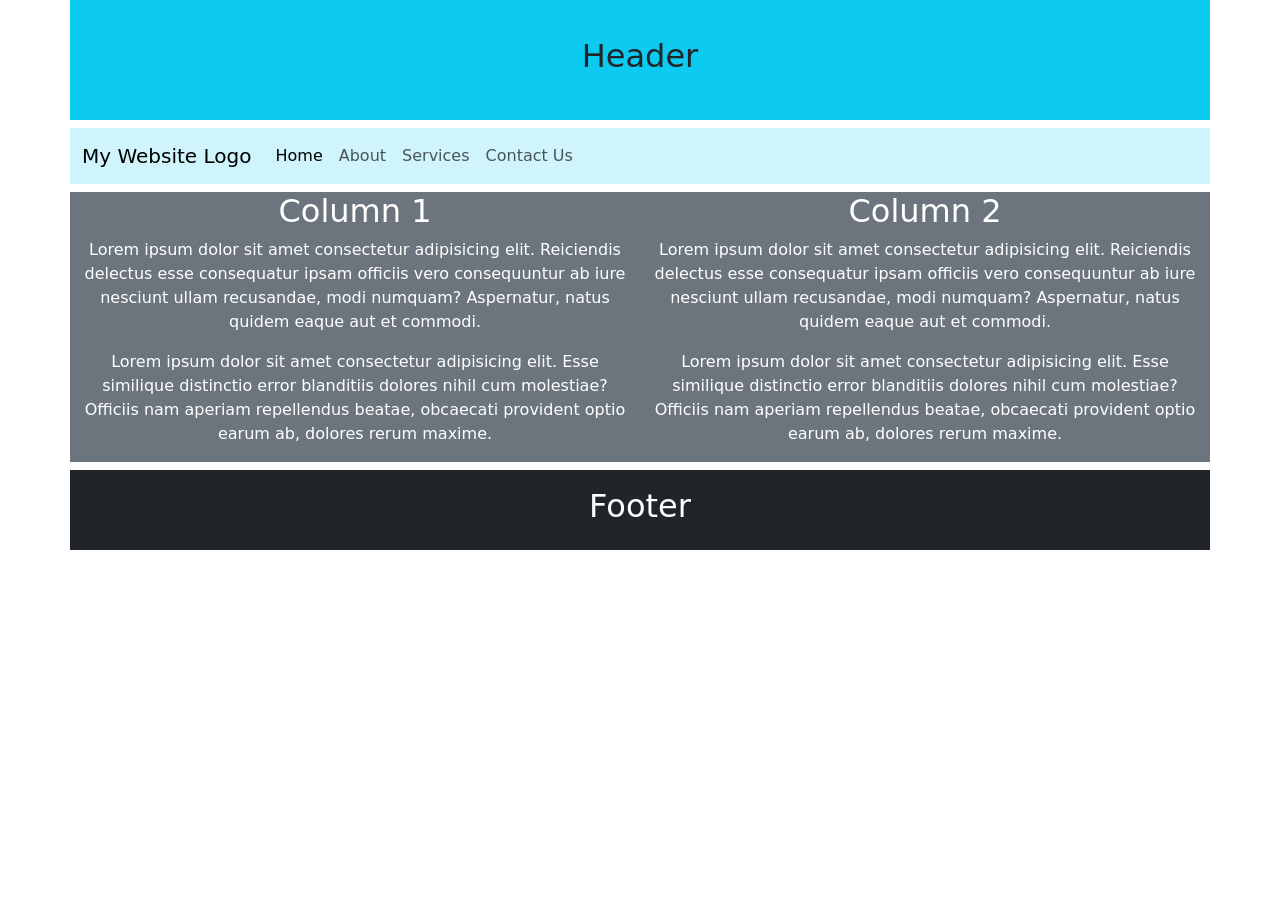
<file: exp 01/index.html>
<!doctype html>
<html lang="en">
  <head>
    <meta charset="utf-8">
    <meta name="viewport" content="width=device-width, initial-scale=1">
    <title>Bootstrap Experiment 01</title>
    <link href="https://cdn.jsdelivr.net/npm/bootstrap@5.3.8/dist/css/bootstrap.min.css" rel="stylesheet" integrity="sha384-sRIl4kxILFvY47J16cr9ZwB07vP4J8+LH7qKQnuqkuIAvNWLzeN8tE5YBujZqJLB" crossorigin="anonymous">
  </head>
  <body>
   <div class="container">
      <!--first row header-->
      <div class="row bg-info text-center align-items-center" style="height: 120px;">
        <div class="col-lg-12">
            <h2>Header</h2>
        </div>
      </div>
      <!--first row header end-->

      <!--second row navigation-->
      <div class="row my-2">
        <div class="col-lg-12 p-0 m-0">
            <nav class="navbar navbar-expand-lg bg-info-subtle">
  <div class="container-fluid">
    <a class="navbar-brand" href="#">My Website Logo</a>
    <button class="navbar-toggler" type="button" data-bs-toggle="collapse" data-bs-target="#navbarNav" aria-controls="navbarNav" aria-expanded="false" aria-label="Toggle navigation">
      <span class="navbar-toggler-icon"></span>
    </button>
    <div class="collapse navbar-collapse" id="navbarNav">
      <ul class="navbar-nav">
        <li class="nav-item">
          <a class="nav-link active" aria-current="page" href="#">Home</a>
        </li>
        <li class="nav-item">
          <a class="nav-link" href="#">About</a>
        </li>
        <li class="nav-item">
          <a class="nav-link" href="#">Services</a>
        </li>
        <li class="nav-item">
          <a class="nav-link" href="">Contact Us</a>
        </li>
      </ul>
    </div>
  </div>
</nav>
        </div>
      </div>
      <!--second row navigation end-->

      <!--third row main content-->
      <div class="row text-center mb-2 gy-2" style="height: auto;">
        <div class="col-lg-6 text-bg-secondary h-100">
            <h2>Column 1</h2>
            <p>Lorem ipsum dolor sit amet consectetur adipisicing elit. Reiciendis delectus esse consequatur ipsam officiis vero consequuntur ab iure nesciunt ullam recusandae, modi numquam? Aspernatur, natus quidem eaque aut et commodi.</p>
            <p>Lorem ipsum dolor sit amet consectetur adipisicing elit. Esse similique distinctio error blanditiis dolores nihil cum molestiae? Officiis nam aperiam repellendus beatae, obcaecati provident optio earum ab, dolores rerum maxime.</p>
        </div>
        <div class="col-lg-6 text-bg-secondary h-100">
            <h2>Column 2</h2>
            <p>Lorem ipsum dolor sit amet consectetur adipisicing elit. Reiciendis delectus esse consequatur ipsam officiis vero consequuntur ab iure nesciunt ullam recusandae, modi numquam? Aspernatur, natus quidem eaque aut et commodi.</p>
            <p>Lorem ipsum dolor sit amet consectetur adipisicing elit. Esse similique distinctio error blanditiis dolores nihil cum molestiae? Officiis nam aperiam repellendus beatae, obcaecati provident optio earum ab, dolores rerum maxime.</p>
        </div>
      </div>
      <!--third row main content end-->
   <!--fourth row footer-->

   <div class="row text-bg-dark text-center align-items-center" style="height: 80px;">
    <div class="col-lg-12">
        <h2>Footer</h2>
    </div>
   </div>
   <!--footer end-->


   </div><!--container end-->
    



    <script src="https://cdn.jsdelivr.net/npm/bootstrap@5.3.8/dist/js/bootstrap.bundle.min.js" integrity="sha384-FKyoEForCGlyvwx9Hj09JcYn3nv7wiPVlz7YYwJrWVcXK/BmnVDxM+D2scQbITxI" crossorigin="anonymous"></script>
  </body>
</html>
</file>
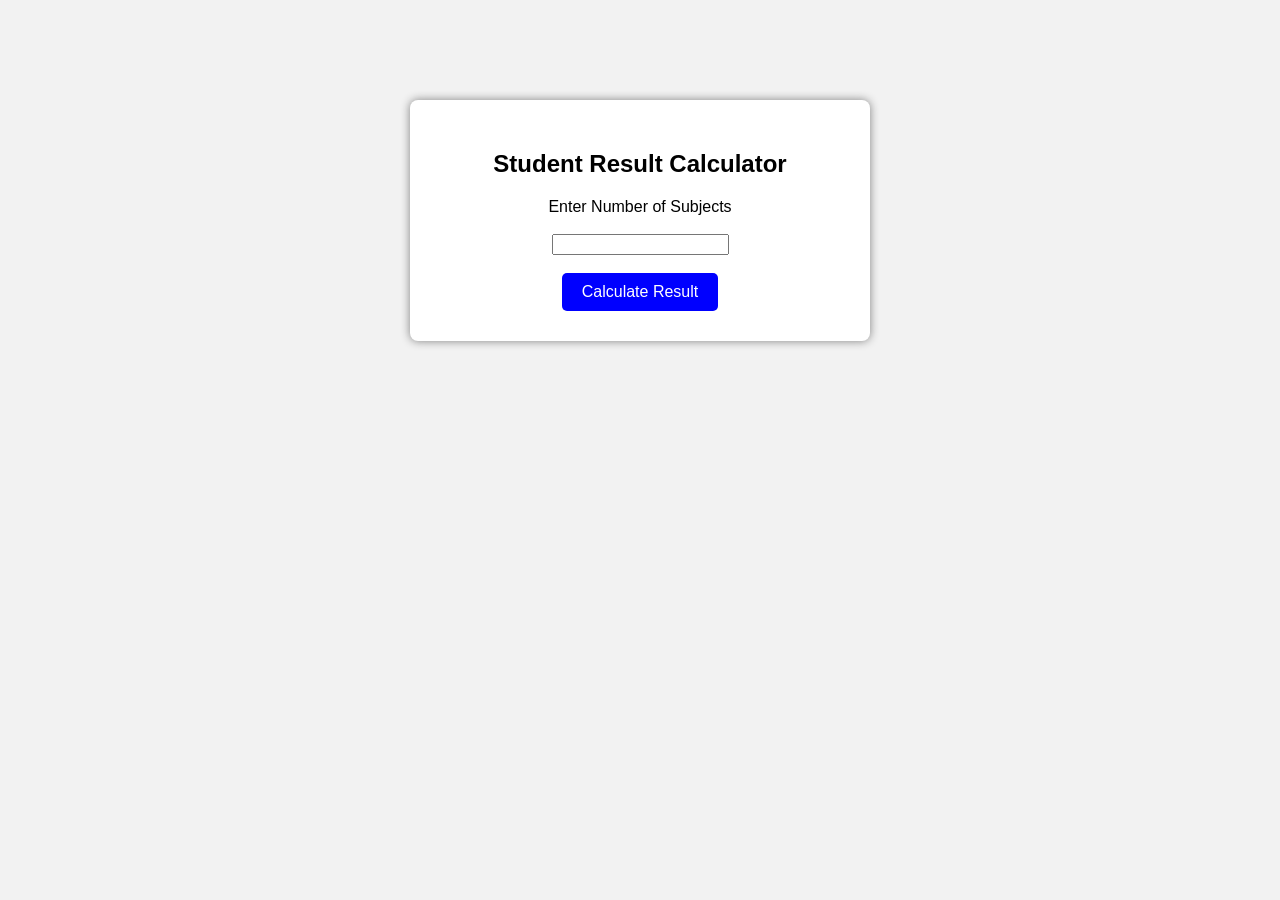
<file: experiment 4/index.html>
<!DOCTYPE html>
<html lang="en">
<head>
<meta charset="UTF-8">
<meta name="viewport" content="width=device-width, initial-scale=1.0">
<title>Student Result Calculator</title>
<link rel="stylesheet" href="index.css">
</head>

<body>

<div class="container">
<h2>Student Result Calculator</h2>

<form id="resultForm">
<label>Enter Number of Subjects</label><br><br>

<input type="number" id="subjects"><br><br>

<button onclick="calculateResult(event)">Calculate Result</button>
</form>

<div id="result"></div>
</div>

<script src="main.jsx"></script>

</body>
</html>
</file>
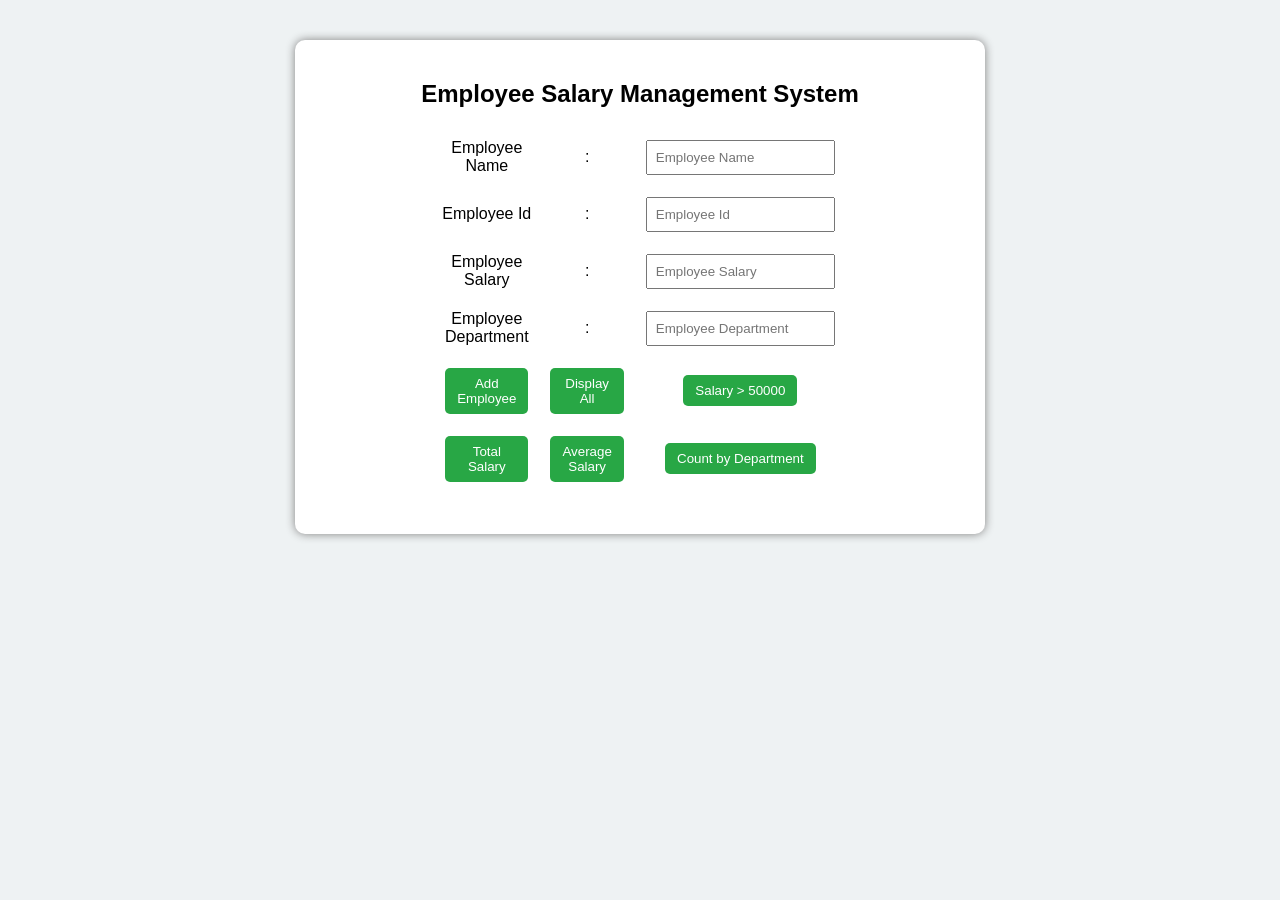
<file: experiment 5/index.html>
<!DOCTYPE html>
<html lang="en">
<head>
    <meta charset="UTF-8">
    <meta name="viewport" content="width=device-width, initial-scale=1.0">
    <title>Employee Salary Management System</title>
     <link rel="stylesheet" href="style.css">
</head>
<body>
        <div class="container">
            
        <h2>Employee Salary Management System</h2>
        <table width="50%" border="0" align="center" cellpadding="5" cellspacing="2">
            <tr>
                <td><label for="">Employee Name</label></td>
                <td>: </td>
                <td> <input type="text" id="name" placeholder="Employee Name"></td>
            </tr>

             <tr>
                <td><label for="">Employee Id</label></td>
                <td>: </td>
                <td> <input type="text" id="empId" placeholder="Employee Id"></td>
            </tr>

             <tr>
                <td><label for="">Employee Salary</label></td>
                <td>: </td>
                <td> <input type="number" id="salary" placeholder="Employee Salary"></td>
            </tr>

             <tr>
                <td><label for="">Employee Department</label></td>
                <td>: </td>
                <td> <input type="text" id="dept" placeholder="Employee Department"></td>
            </tr>

            <tr>
                <td><button onclick="addEmployee()">Add Employee</button></td>
                <td><button onclick="displayEmployees()">Display All</button></td>
                <td><button onclick="filterSalary()">Salary > 50000</button></td>
            </tr>

            <tr>
                <td><button onclick="totalSalary()">Total Salary</button></td>
                <td><button onclick="averageSalary()">Average Salary</button></td>
                <td><button onclick="countDepartment()">Count by Department</button></td>
            </tr>
        </table>
       
        <div id="output"></div>
    </div>
    <script src="main.jsx"></script>
    
</body>
</html>
</file>
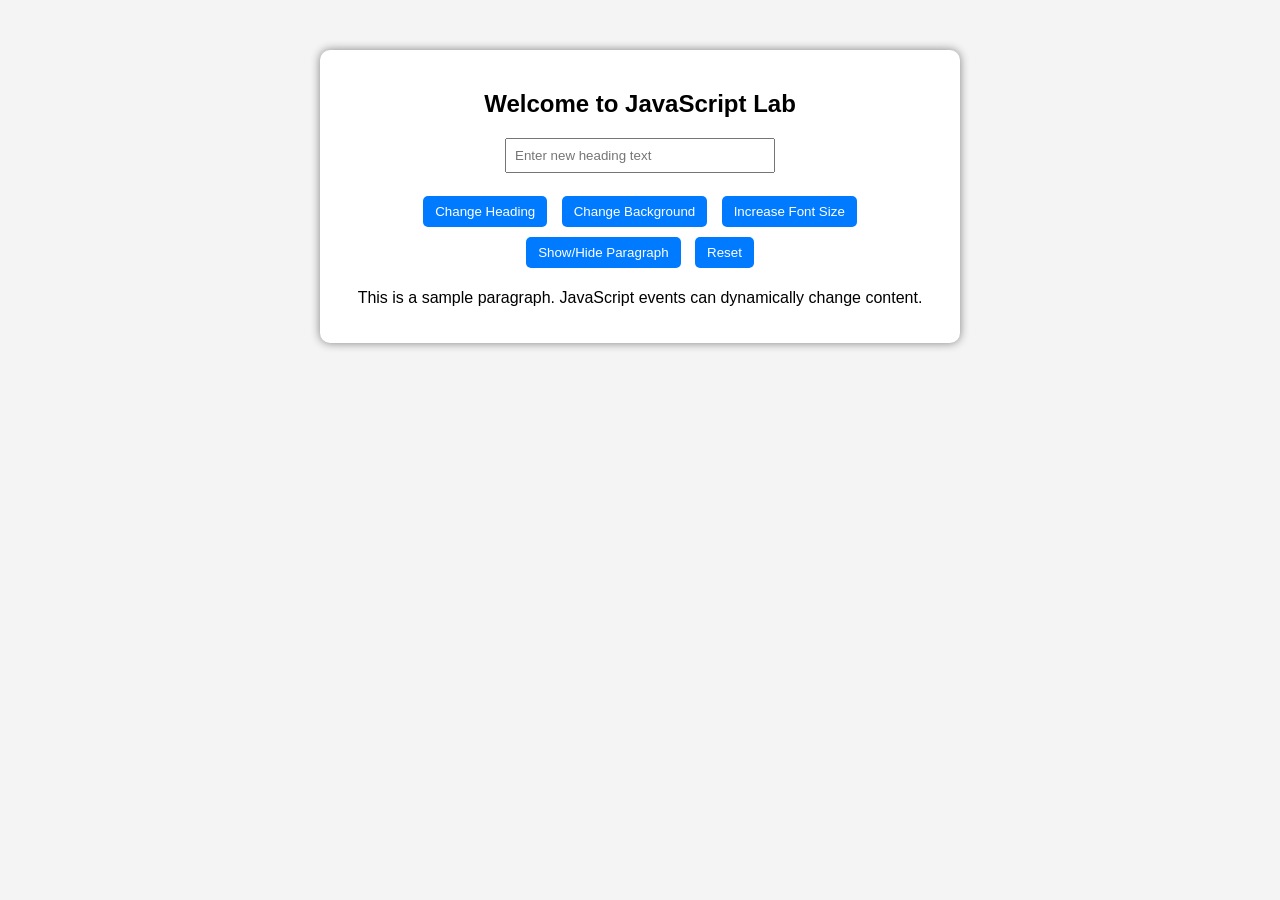
<file: experiment 6/index.html>
<!DOCTYPE html>
<html lang="en">
<head>
    <meta charset="UTF-8">
    <meta name="viewport" content="width=device-width, initial-scale=1.0">
    <title>DOM events</title>
    <link rel="stylesheet" href="./style.css">
</head>
<body>
  
 <div class="container">
    <h2 id="mainHeading">Welcome to JavaScript Lab</h2>

    <input type="text" id="userInput" placeholder="Enter new heading text">

    <br><br>

    <button id="changeTextBtn">Change Heading</button>
    <button id="bgColorBtn">Change Background</button>
    <button id="fontSizeBtn">Increase Font Size</button>
    <button id="toggleBtn">Show/Hide Paragraph</button>
    <button id="resetBtn">Reset</button>

    <p id="paragraph">
        This is a sample paragraph. JavaScript events can dynamically change content.
    </p>
</div>

    <script src="./main.jsx"></script>
</body>
</html>
</file>
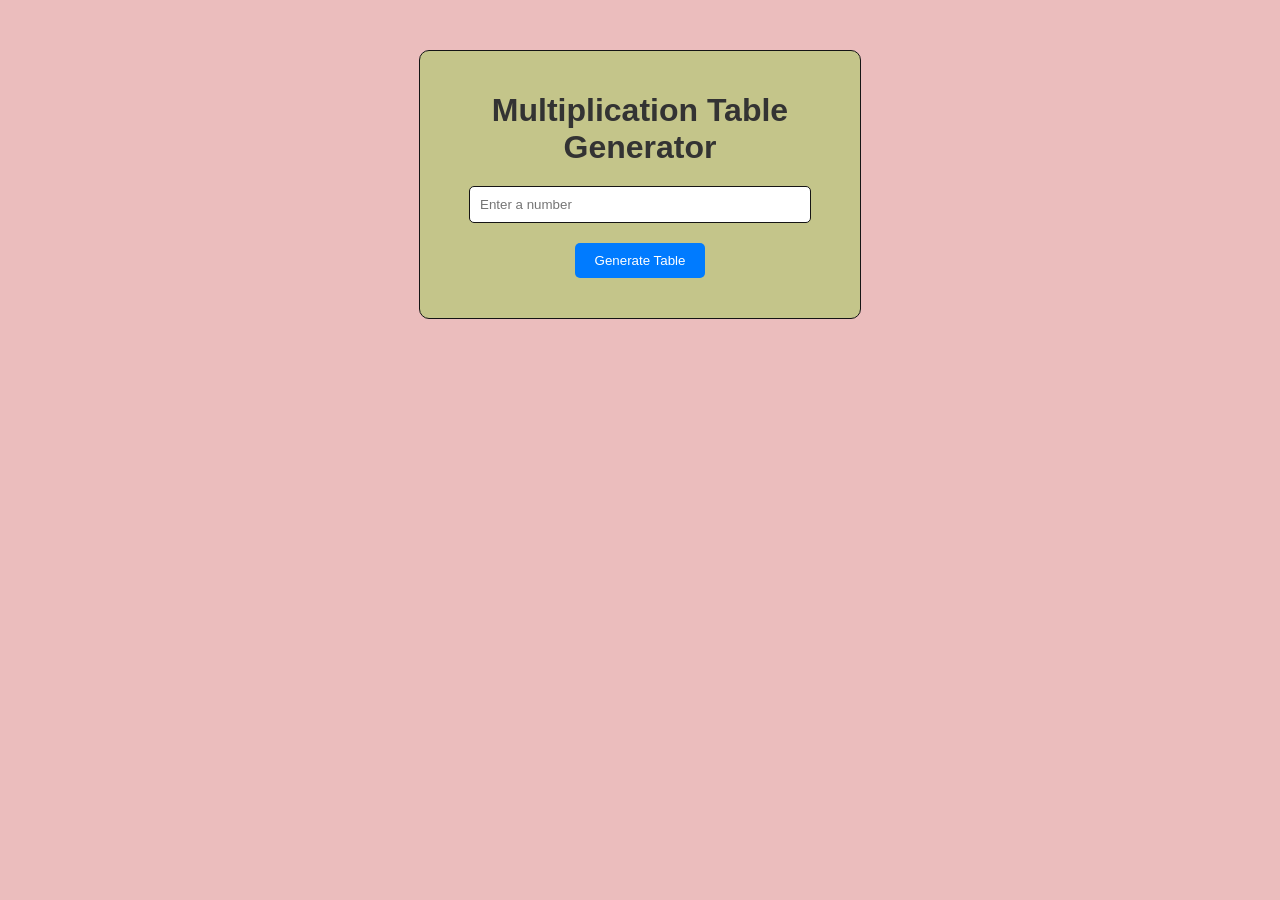
<file: lab practical 2nd sem mt 1/index.html>
<!DOCTYPE html>
<html lang="en">
<head>
    <meta charset="UTF-8">
    <meta name="viewport" content="width=device-width, initial-scale=1.0">
    <title>Multiplication Table Generator</title>
    <link rel="stylesheet" href="style.css">
</head>
<body>
    <div class="container">
        <h1>Multiplication Table Generator</h1>
        <input type="number" id="numberInput" placeholder="Enter a number">
        <button onclick="generateTable()">Generate Table</button>
        <div id="result"></div>
    </div>

    <script src="script.js"></script>
    
</body>
</html>
</file>
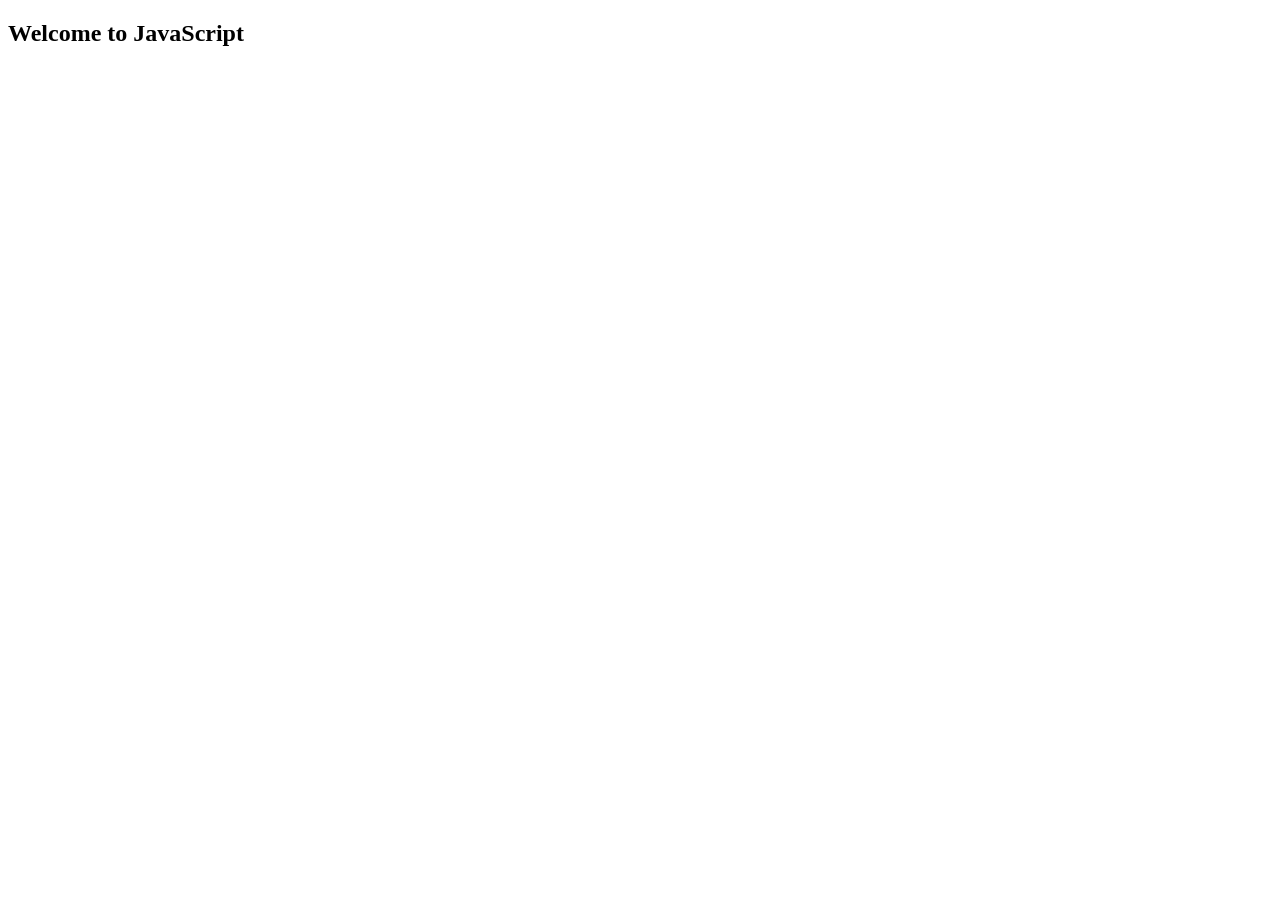
<file: basic.structure.html>
<!DOCTYPE html>
<html lang="en">
<head>
    <meta charset="UTF-8">
    <meta name="viewport" content="width=device-width, initial-scale=1.0">
    <title>Document</title>
</head>
<body>
    <h2 id="demo">Hello Students</h2>

    <script>
        document.getElementById("demo").innerHTML = "Welcome to JavaScript";

        let a = 10;
        for(let i=0; i<=10; i++)
       {
           console.log(i);
       }

     i = 0;
    while (i < 5)
    {
        console.log(i);
        i++;
    }

    let i = 0;
    do
    {
        console.log(i);
        i++;
    }
    while (i < 5);

        let day = 3;
        switch (day) {
            case 1:
                console.log("Monday");
                break;
            case 2:
                console.log("Tuesday");
                break;
            case 3:
                console.log("Wednesday");
                break;
            case 4:
                console.log("Thursday");
                break;
            case 5:
                console.log("Friday");
                break;
            case 6:
                console.log("Weekend");
                break;
            default:
                console.log("Invalid");
        }

        let marks =15;

        if (marks >= 50) {
            console.log("Pass");
        
        } else {
            console.log("Fail");
        }

        let name = "Abhinash";
        let age = 20;

        console.log("Name: " + name);
        console.log("Age: " + age);

    </script>
</body>
</html>
</file>
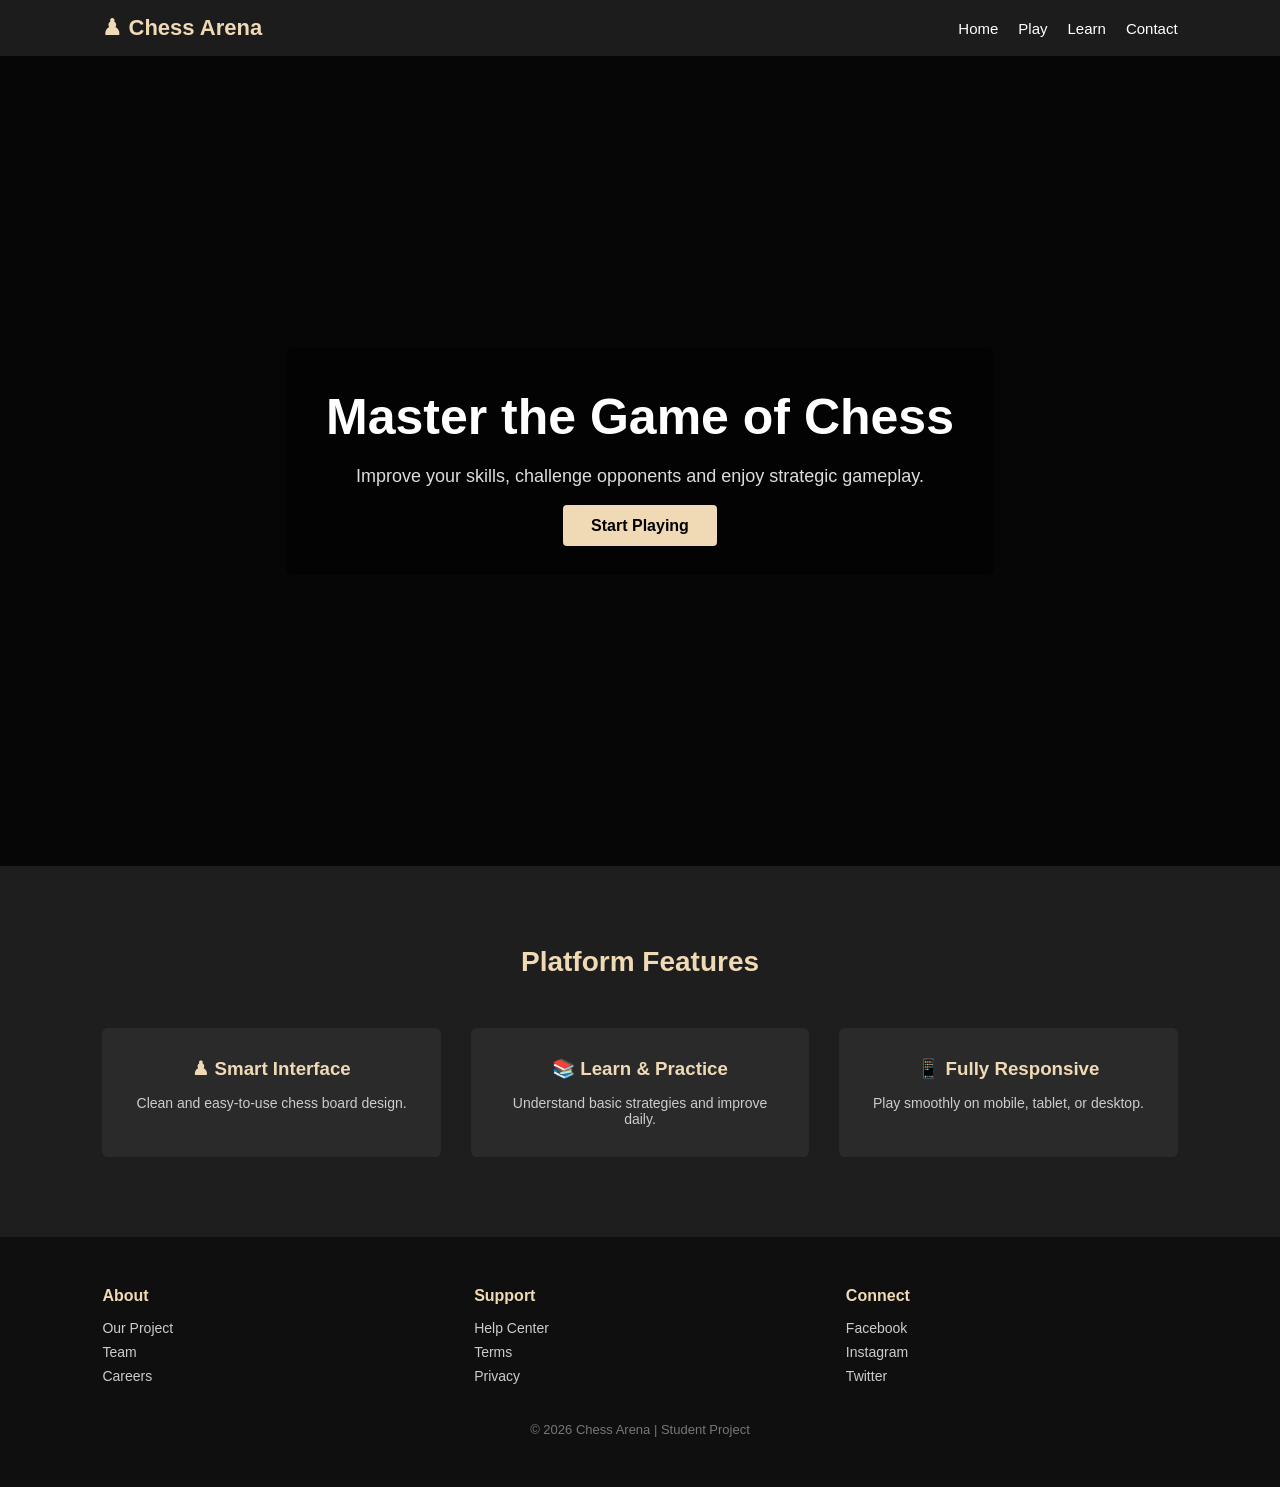
<file: prerequisite.html>
<!DOCTYPE html>
<html>
<head>
    <title>Chess Arena</title>
    <meta name="viewport" content="width=device-width, initial-scale=1.0">
    <style>

        *{
            margin:0;
            padding:0;
            box-sizing:border-box;
            font-family: Arial, sans-serif;
        }

        body{
            background:#121212;
            color:white;
        }

        
        header{
            position:sticky;
            top:0;
            display:flex;
            justify-content:space-between;
            align-items:center;
            padding:15px 8%;
            background:#1c1c1c;
            z-index:1000;
        }

        .logo{
            font-size:22px;
            font-weight:bold;
            color:#f0d9b5;
        }

        nav{
            display:flex;
            gap:20px;
        }

        nav a{
            text-decoration:none;
            color:white;
            font-size:15px;
        }

        nav a:hover{
            color:#f0d9b5;
        }

        
        .hero{
            min-height:90vh;
            background:url("https://images.unsplash.com/photo-1528819622765-d6bcf132f793")
            no-repeat center center/cover;
            display:flex;
            justify-content:center;
            align-items:center;
            text-align:center;
            position:relative;
            padding:20px;
        }

        .hero::after{
            content:"";
            position:absolute;
            width:100%;
            height:100%;
            background:rgba(0,0,0,0.65);
            top:0;
            left:0;
        }

        .hero-content{
            position:relative;
            z-index:2;
            background:rgba(0,0,0,0.5);
            padding:40px;
            border-radius:8px;
            backdrop-filter: blur(5px);
        }

        .hero h1{
            font-size:50px;
            margin-bottom:20px;
        }

        .hero p{
            font-size:18px;
            margin-bottom:30px;
            color:#ddd;
        }

        .btn{
            padding:12px 28px;
            background:#f0d9b5;
            color:black;
            text-decoration:none;
            font-weight:bold;
            border-radius:4px;
        }

        .btn:hover{
            background:#b58863;
            color:white;
        }

        
        .features{
            padding:80px 8%;
            text-align:center;
            background:#1e1e1e;
        }

        .features h2{
            margin-bottom:50px;
            font-size:28px;
            color:#f0d9b5;
        }

        .feature-box{
            display:grid;
            grid-template-columns: repeat(auto-fit, minmax(250px, 1fr));
            gap:30px;
        }

        .box{
            background:#2a2a2a;
            padding:30px;
            border-radius:6px;
            transition:0.3s;
        }

        .box:hover{
            transform:translateY(-5px);
        }

        .box h3{
            margin-bottom:15px;
            color:#f0d9b5;
        }

        .box p{
            color:#ccc;
            font-size:14px;
        }

        
        footer{
            background:#0f0f0f;
            padding:50px 8%;
        }

        .footer-container{
            display:grid;
            grid-template-columns: repeat(auto-fit, minmax(200px,1fr));
            gap:40px;
        }

        .footer-box h4{
            margin-bottom:15px;
            color:#f0d9b5;
        }

        .footer-box a{
            display:block;
            text-decoration:none;
            color:#ccc;
            margin-bottom:8px;
            font-size:14px;
        }

        .footer-box a:hover{
            color:white;
        }

        .copyright{
            text-align:center;
            margin-top:30px;
            font-size:13px;
            color:#777;
        }

        
        @media(max-width:600px){
            .hero h1{
                font-size:32px;
            }
            .hero-content{
                padding:25px;
            }
        }

    </style>
</head>
<body>

<header>
    <div class="logo">♟ Chess Arena</div>
    <nav>
        <a href="#">Home</a>
        <a href="#">Play</a>
        <a href="#">Learn</a>
        <a href="#">Contact</a>
    </nav>
</header>

<section class="hero">
    <div class="hero-content">
        <h1>Master the Game of Chess</h1>
        <p>Improve your skills, challenge opponents and enjoy strategic gameplay.</p>
        <a href="chess.html" class="btn">Start Playing</a>
    </div>
</section>

<section class="features">
    <h2>Platform Features</h2>
    <div class="feature-box">
        <div class="box">
            <h3>♟ Smart Interface</h3>
            <p>Clean and easy-to-use chess board design.</p>
        </div>
        <div class="box">
            <h3>📚 Learn & Practice</h3>
            <p>Understand basic strategies and improve daily.</p>
        </div>
        <div class="box">
            <h3>📱 Fully Responsive</h3>
            <p>Play smoothly on mobile, tablet, or desktop.</p>
        </div>
    </div>
</section>

<footer>
    <div class="footer-container">
        <div class="footer-box">
            <h4>About</h4>
            <a href="#">Our Project</a>
            <a href="#">Team</a>
            <a href="#">Careers</a>
        </div>

        <div class="footer-box">
            <h4>Support</h4>
            <a href="#">Help Center</a>
            <a href="#">Terms</a>
            <a href="#">Privacy</a>
        </div>

        <div class="footer-box">
            <h4>Connect</h4>
            <a href="#">Facebook</a>
            <a href="#">Instagram</a>
            <a href="#">Twitter</a>
        </div>
    </div>

    <div class="copyright">
        © 2026 Chess Arena | Student Project
    </div>
</footer>

</body>
</html>
</file>
<file: experiment 4/index.css>
body{
    font-family: Arial, sans-serif;
    background-color: #f2f2f2;
}

.container{
    width: 400px;
    margin: 100px auto;
    text-align: center;
    background-color: white;
    padding: 30px;
    border-radius: 8px;
    box-shadow: 0px 0px 10px gray;
}

button{
    background-color: blue;
    color: white;
    border: none;
    padding: 10px 20px;
    font-size: 16px;
    border-radius: 5px;
    cursor: pointer;
}

button:hover{
    background-color: darkblue;
}
</file>
<file: experiment 5/style.css>
body {
    font-family: Arial;
    background-color: #eef2f3;
    text-align: center;
}
.container {
    width: 650px;
    margin: 40px auto;
    padding: 20px;
    background: white;
    border-radius: 10px;
    box-shadow: 0 0 10px gray;
}
input {
    padding: 8px;
    margin: 5px;
}
button {
    padding: 8px 12px;
    margin: 5px;
    background-color: #28a745;
    color: white;
    border: none;
    border-radius: 5px;
    cursor: pointer;
}
button:hover {
    background-color: #1e7e34;
}
#output {
    margin-top: 20px;
    text-align: left;
}
</file>
<file: experiment 6/style.css>
body {
    font-family: Arial;
    background-color: #f4f4f4;
    text-align: center;
}

.container {
    width: 600px;
    margin: 50px auto;
    padding: 20px;
    background: white;
    border-radius: 10px;
    box-shadow: 0 0 10px gray;
}

button {
    padding: 8px 12px;
    margin: 5px;
    background-color: #007bff;
    color: white;
    border: none;
    border-radius: 5px;
    cursor: pointer;
}

button:hover {
    background-color: #0056b3;
}

input {
    padding: 8px;
       width: 250px;
}
</file>
<file: lab practical 2nd sem mt 1/style.css>
body {
    font-family: Arial, sans-serif;
    background-color: #b9101046;
    text-align: center;
}
.container {
    max-width: 400px;
    margin: 50px auto;
    padding: 20px;
    border: 1px solid #141414;
    border-radius: 10px;
    text-align: center;
    background-color: #c4c58a;
}
h1 {
    margin-bottom: 20px;
    color: #333;
}
input {
    width: 80%;
    padding: 10px;
    margin-bottom: 20px;
    border: 1px solid #161515;
    border-radius: 5px;
    background-color: white;
}
button {
    padding: 10px 20px;
    background-color: #007bff;
    color: #fff;
    border: none;
    border-radius: 5px;
    cursor: pointer;
}
button:hover {
    background-color: #0056b3;
}
#result {
    margin-top: 20px;
    text-align: left;
    font-size: 18px;
}
</file>
